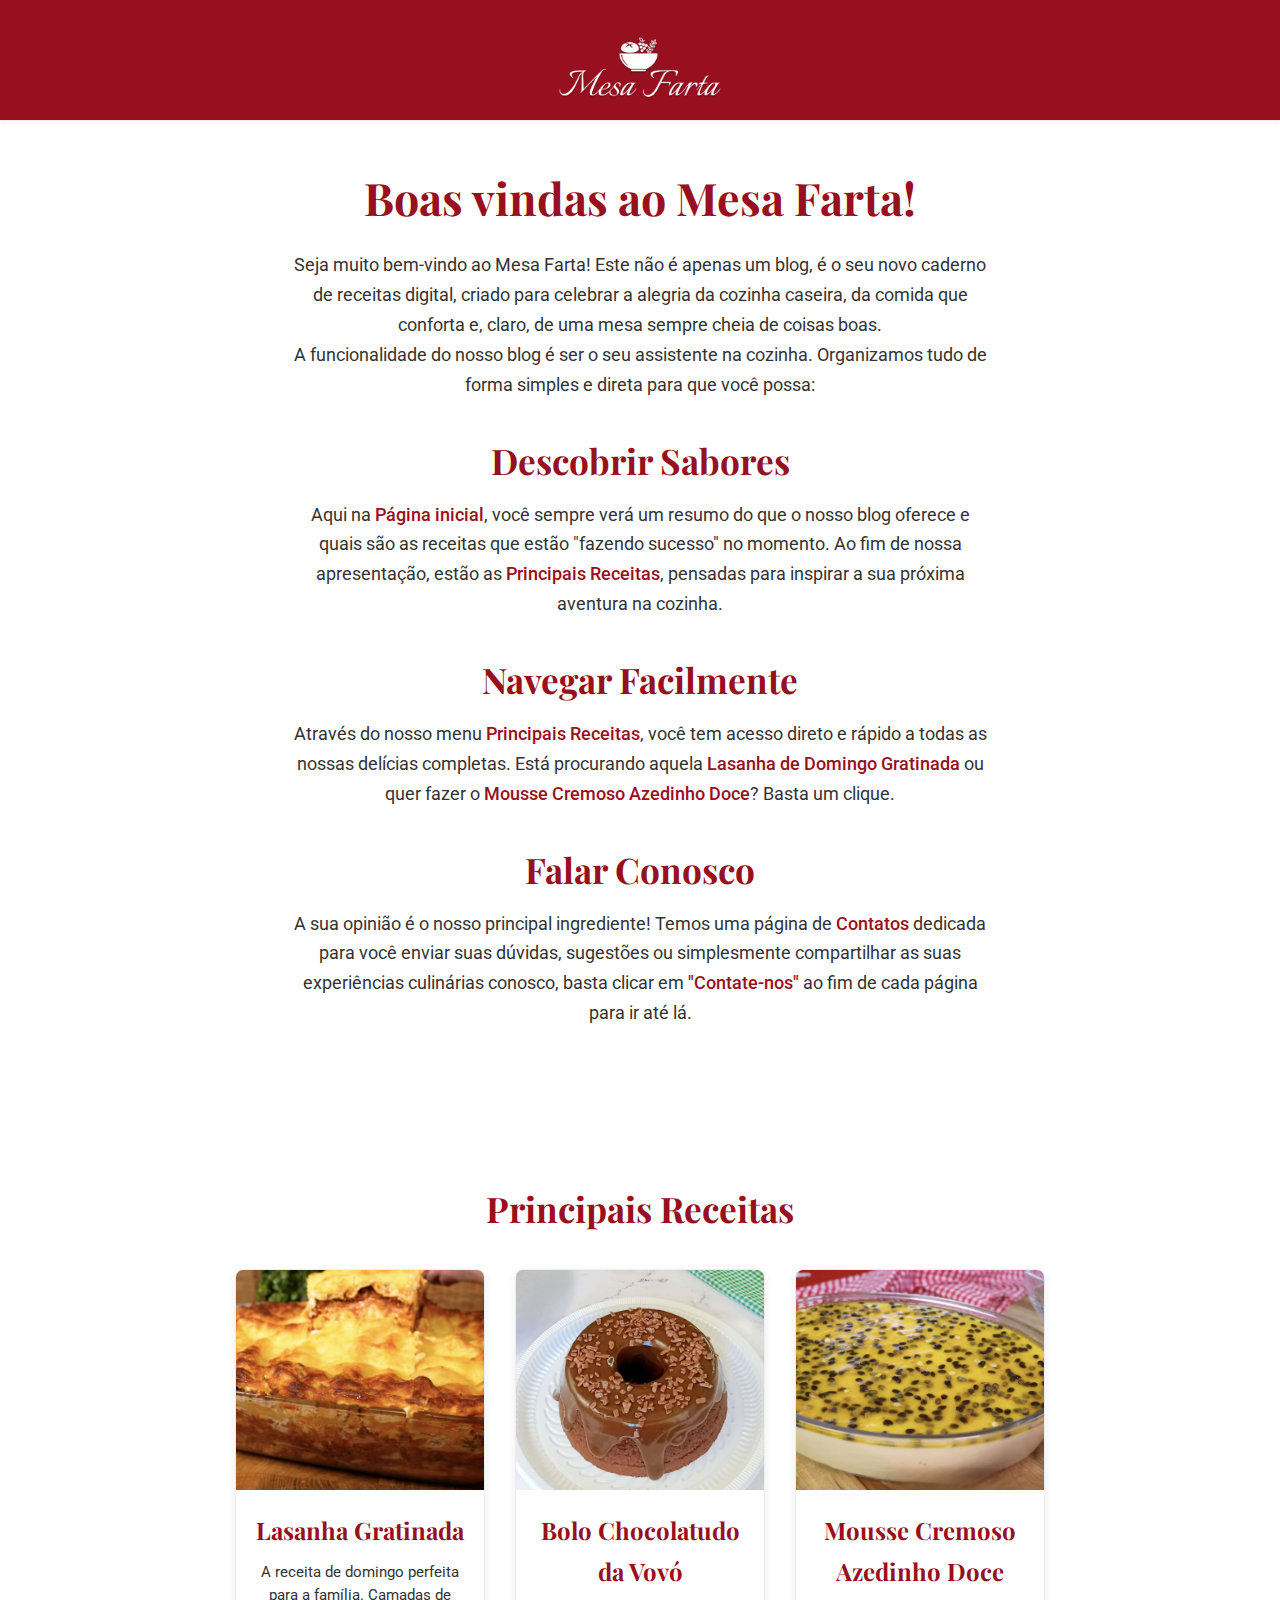
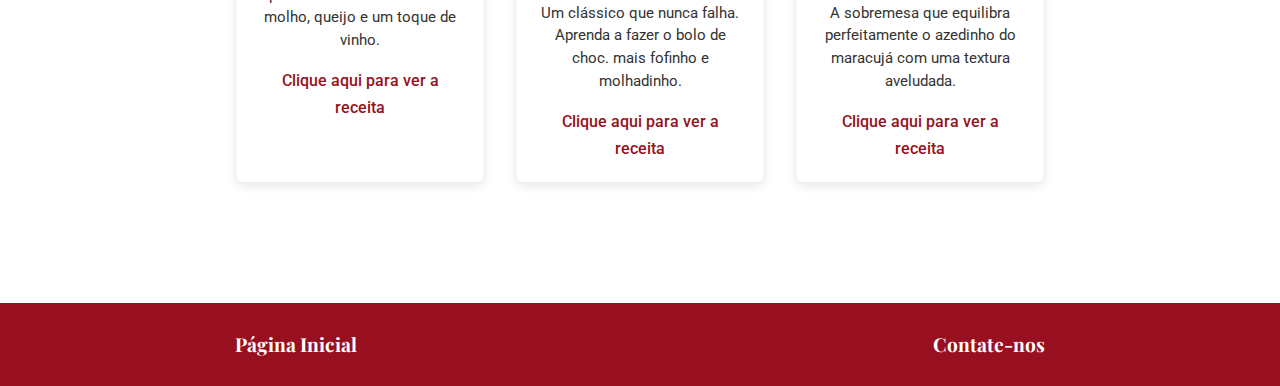
<file: index.html>
<!DOCTYPE html>
<html lang="pt-br">
<head>
    <meta charset="UTF-8">
    <meta name="viewport" content="width=device-width, initial-scale=1.0">
    <title>Mesa Farta - Bem-vindo</title>
    
    <link rel="preconnect" href="https://fonts.googleapis.com">
    <link rel="preconnect" href="https://fonts.gstatic.com" crossorigin>
    <link href="https://fonts.googleapis.com/css2?family=Playfair+Display:wght@700&family=Roboto:wght@400;500&display=swap" rel="stylesheet">
    
    <link rel="stylesheet" href="style.css"> 
</head>
<body class="pagina-home">

    <div id="header-placeholder"></div>

    <main>
        <div class="container">
            
            <section class="intro-bem-vindo">
                <h2>Boas vindas ao Mesa Farta!</h2>
                
                <p>Seja muito bem-vindo ao Mesa Farta! Este não é apenas um blog, é o seu novo caderno de receitas digital, criado para celebrar a alegria da cozinha caseira, da comida que conforta e, claro, de uma mesa sempre cheia de coisas boas.</p>
                
                <p>A funcionalidade do nosso blog é ser o seu assistente na cozinha. Organizamos tudo de forma simples e direta para que você possa:</p>
            </section>
        
            <section class="intro-topico">
                <h3>Descobrir Sabores</h3>
                <p>Aqui na <strong>Página inicial</strong>, você sempre verá um resumo do que o nosso blog oferece e quais são as receitas que estão "fazendo sucesso" no momento. Ao fim de nossa apresentação, estão as <strong>Principais Receitas</strong>, pensadas para inspirar a sua próxima aventura na cozinha.</p>
            </section>
        
            <section class="intro-topico">
                <h3>Navegar Facilmente</h3>
                <p>Através do nosso menu <strong>Principais Receitas</strong>, você tem acesso direto e rápido a todas as nossas delícias completas. Está procurando aquela <strong>Lasanha de Domingo Gratinada</strong> ou quer fazer o <strong>Mousse Cremoso Azedinho Doce</strong>? Basta um clique.</p>
            </section>
        
            <section class="intro-topico">
                <h3>Falar Conosco</h3>
                <p>A sua opinião é o nosso principal ingrediente! Temos uma página de <strong>Contatos</strong> dedicada para você enviar suas dúvidas, sugestões ou simplesmente compartilhar as suas experiências culinárias conosco, basta clicar em <strong>"Contate-nos"</strong> ao fim de cada página para ir até lá.</p>
            </section>

        </div>
        
        <section class="principais-receitas">
            <div class="container">
                <h3>Principais Receitas</h3>
                
                <div class="recipe-grid">
                    
                    <a href="receita-lasanha.html" class="recipe-card">
                        <div class="card-image">
                            <img src="img/lasanha.png" alt="Lasanha Gratinada">
                        </div>
                        <div class="card-content">
                            <h4>Lasanha Gratinada</h4>
                            <p>A receita de domingo perfeita para a família. Camadas de molho, queijo e um toque de vinho.</p>
                            <span class="card-link-text">Clique aqui para ver a receita</span>
                        </div>
                    </a>

                    <a href="receita-bolo.html" class="recipe-card">
                        <div class="card-image">
                            <img src="img/bolo.png" alt="Bolo Chocolatudo">
                        </div>
                        <div class="card-content">
                            <h4>Bolo Chocolatudo da Vovó</h4>
                            <p>Um clássico que nunca falha. Aprenda a fazer o bolo de choc. mais fofinho e molhadinho.</p>
                            <span class="card-link-text">Clique aqui para ver a receita</span>
                        </div>
                    </a>

                    <a href="receita-mousse.html" class="recipe-card">
                        <div class="card-image">
                            <img src="img/mousse.png" alt="Mousse Cremoso">
                        </div>
                        <div class="card-content">
                            <h4>Mousse Cremoso Azedinho Doce</h4>
                            <p>A sobremesa que equilibra perfeitamente o azedinho do maracujá com uma textura aveludada.</p>
                            <span class="card-link-text">Clique aqui para ver a receita</span>
                        </div>
                    </a>
                    
                </div>
            </div>
        </section>
    </main>

    <div id="footer-placeholder"></div>

    <script src="script.js"></script>
</body>
</html>
</file>
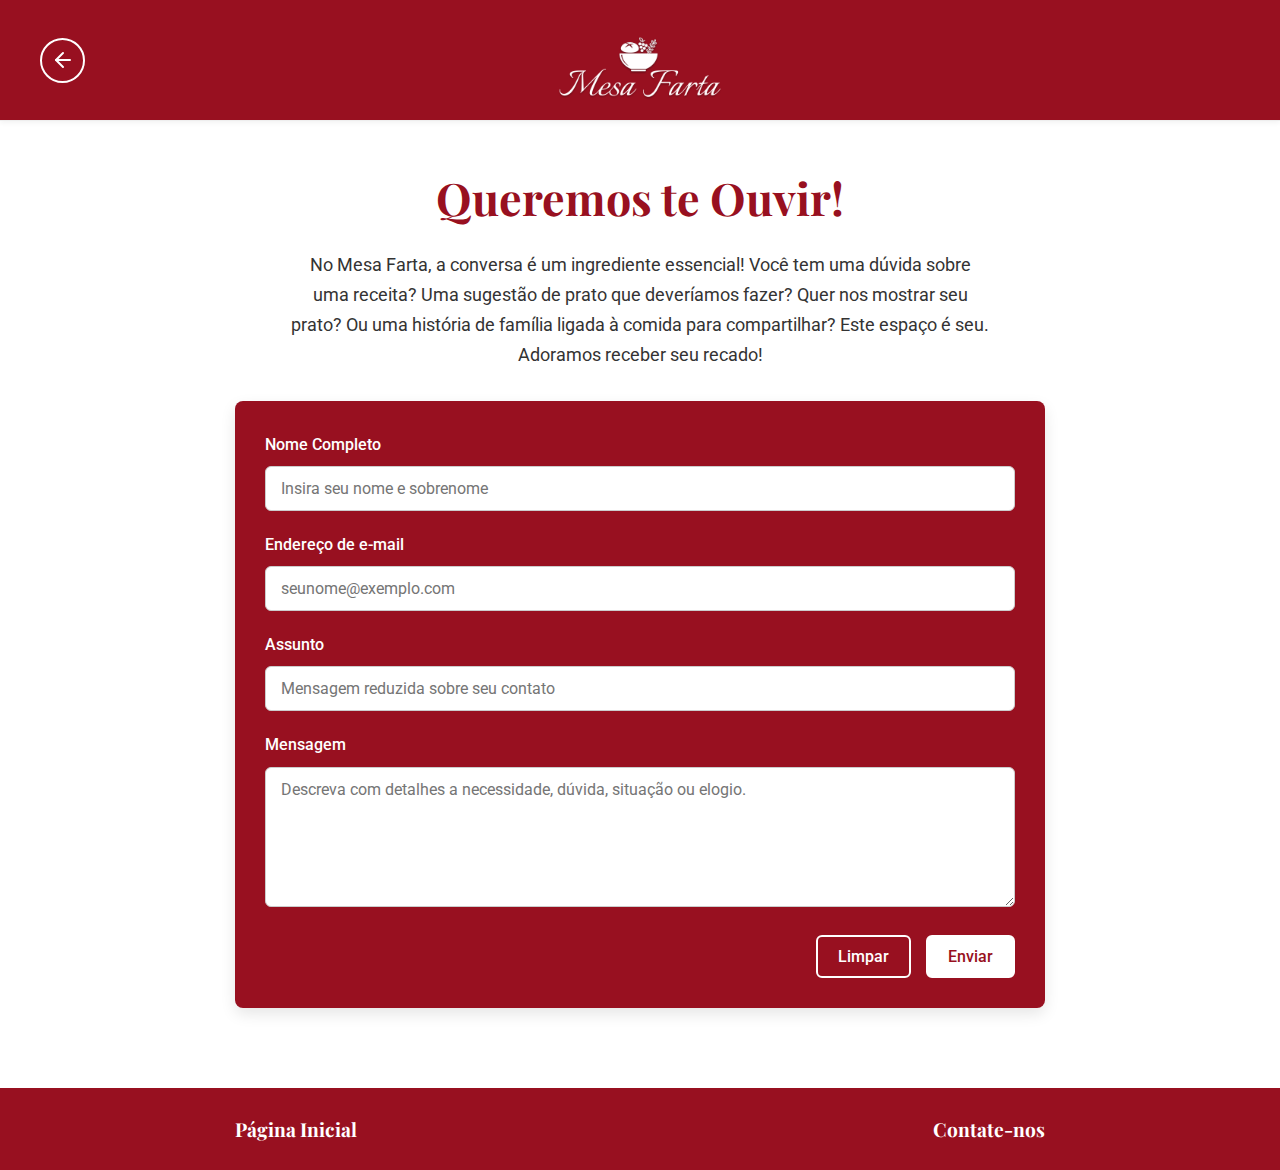
<file: contato.html>
<!DOCTYPE html>
<html lang="pt-br">
<head>
    <meta charset="UTF-8">
    <meta name="viewport" content="width=device-width, initial-scale-1.0">
    <title>Mesa Farta - Contato</title>
    
    <link rel="preconnect" href="https://fonts.googleapis.com">
    <link rel="preconnect" href="https://fonts.gstatic.com" crossorigin>
    <link href="https://fonts.googleapis.com/css2?family=Playfair+Display:wght@700&family=Roboto:wght@400;500&display=swap" rel="stylesheet">
    
    <link rel="stylesheet" href="style.css"> 
    <link rel="shortcut icon" href="/img/favicon.ico">
    
</head>
<body>

    <div id="header-placeholder"></div>

    <main>
        <div class="container">
            
            <div id="form-wrapper">
                <section class="contato-intro">
                    <h2>Queremos te Ouvir!</h2>
                    <p>No Mesa Farta, a conversa é um ingrediente essencial! Você tem uma dúvida sobre uma receita? Uma sugestão de prato que deveríamos fazer? Quer nos mostrar seu prato? Ou uma história de família ligada à comida para compartilhar? Este espaço é seu. Adoramos receber seu recado!</p>
                </section>

                <section class="form-container">
                    
                    <form action="#" method="post" id="contact-form">
                        
                        <div class="form-group">
                            <label for="nome">Nome Completo</label>
                            <input type="text" id="nome" name="nome" placeholder="Insira seu nome e sobrenome" required>
                        </div>

                        <div class="form-group">
                            <label for="email">Endereço de e-mail</label>
                            <input type="email" id="email" name="email" placeholder="seunome@exemplo.com" required>
                        </div>

                        <div class="form-group">
                            <label for="assunto">Assunto</label>
                            <input type="text" id="assunto" name="assunto" placeholder="Mensagem reduzida sobre seu contato">
                        </div>

                        <div class="form-group">
                            <label for="mensagem">Mensagem</label>
                            <textarea id="mensagem" name="mensagem" rows="6" placeholder="Descreva com detalhes a necessidade, dúvida, situação ou elogio." required></textarea>
                        </div>

                        <div class="form-buttons">
                            <button type="reset" class="btn btn-limpar">Limpar</button>
                            <button type="submit" class="btn btn-enviar">Enviar</button>
                        </div>
                    </form>
                </section>
            </div> <section class="contato-obrigado" id="obrigado-mensagem">
                <h3>Obrigado pelo seu Contato!</h3>
                <p>Em nosso blog, cada recado é lido com o mesmo <a href="#">carinho</a> que preparamos nossas receitas! Lemos todas as <a href="#">mensagens</a> e faremos o possível para responder o mais breve que der. Enquanto isso, sinta-se em casa e volte para a página inicial para conferir nossas outras <a href="#">delícias</a> do momento.</p>
                <p>A mesa está sempre posta e farta!</p>
            </section>

        </div> </main>

    <div id="footer-placeholder"></div>

    <script src="script.js"></script>
</body>
</html>
</file>
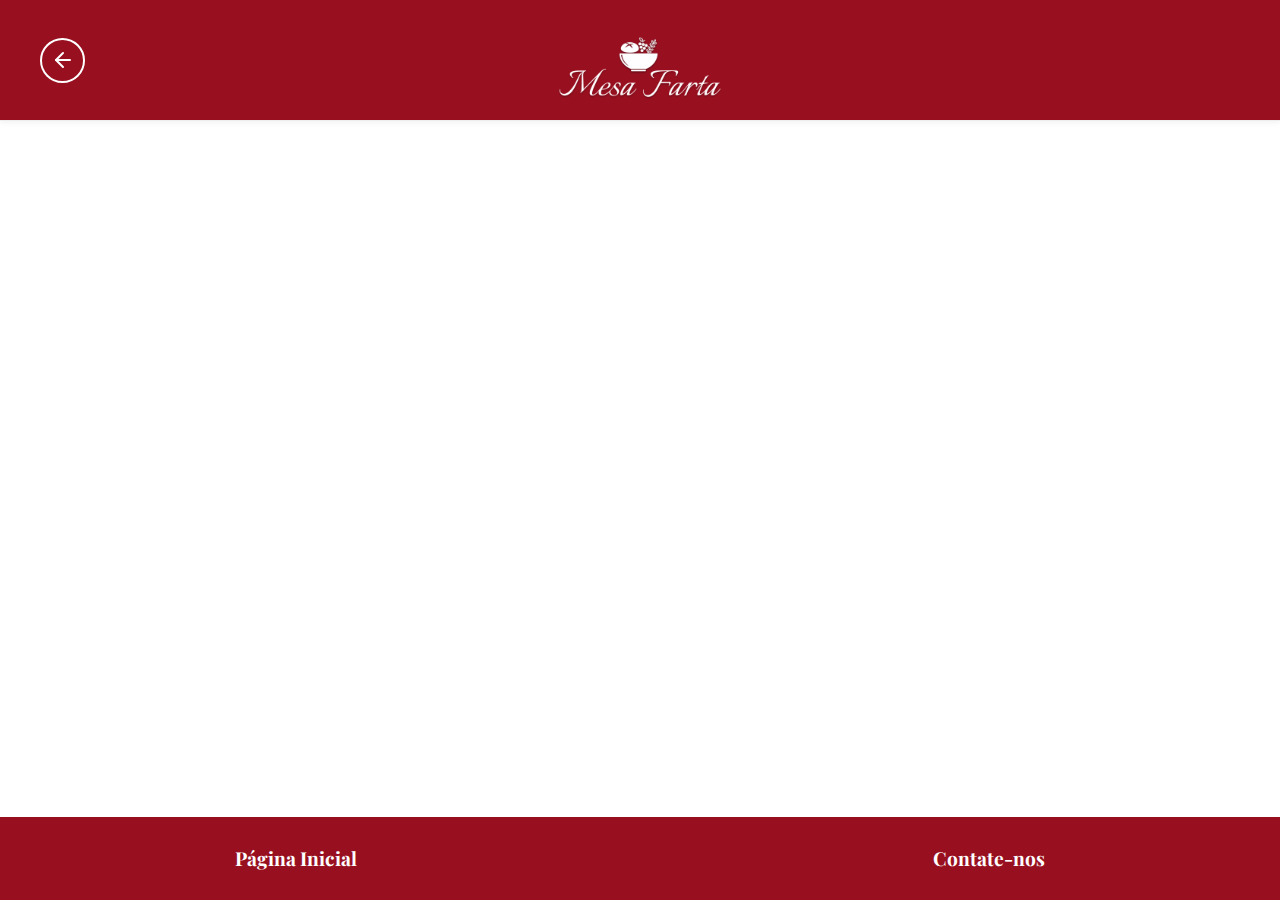
<file: obrigada-contato.html>
<!DOCTYPE html>
<html lang="pt-br">
<head>
    <meta charset="UTF-8">
    <meta name="viewport" content="width=device-width, initial-scale=1.0">
    <title>Mesa Farta - Obrigado!</title>
    
    <link rel="preconnect" href="https://fonts.googleapis.com">
    <link rel="preconnect" href="https://fonts.gstatic.com" crossorigin>
    <link href="https://fonts.googleapis.com/css2?family=Playfair+Display:wght@700&family=Roboto:wght@400;500&display=swap" rel="stylesheet">
    
    <link rel="stylesheet" href="style.css"> 
    <link rel="shortcut icon" href="/img/favicon.ico">
    
</head>
<body>

    <div id="header-placeholder"></div>

    <main>
        <div class="container">
            
            <section class="contato-obrigado">
                <h3>Obrigado pelo seu Contato!</h3>
                <p>Recebemos sua mensagem! Em nosso blog, cada recado é lido com o mesmo carinho que preparamos nossas receitas! Faremos o possível para responder o mais breve que der.</p>
                <p>Enquanto isso, sinta-se em casa e clique <a href="/">aqui</a> para voltar à página inicial e conferir nossas outras delícias.</p>
                <p>A mesa está sempre posta, {te farta!}</p>
            </section>

        </div>
    </main>

    <div id="footer-placeholder"></div>

    <script src="script.js"></script>
</body>
</html>
</file>
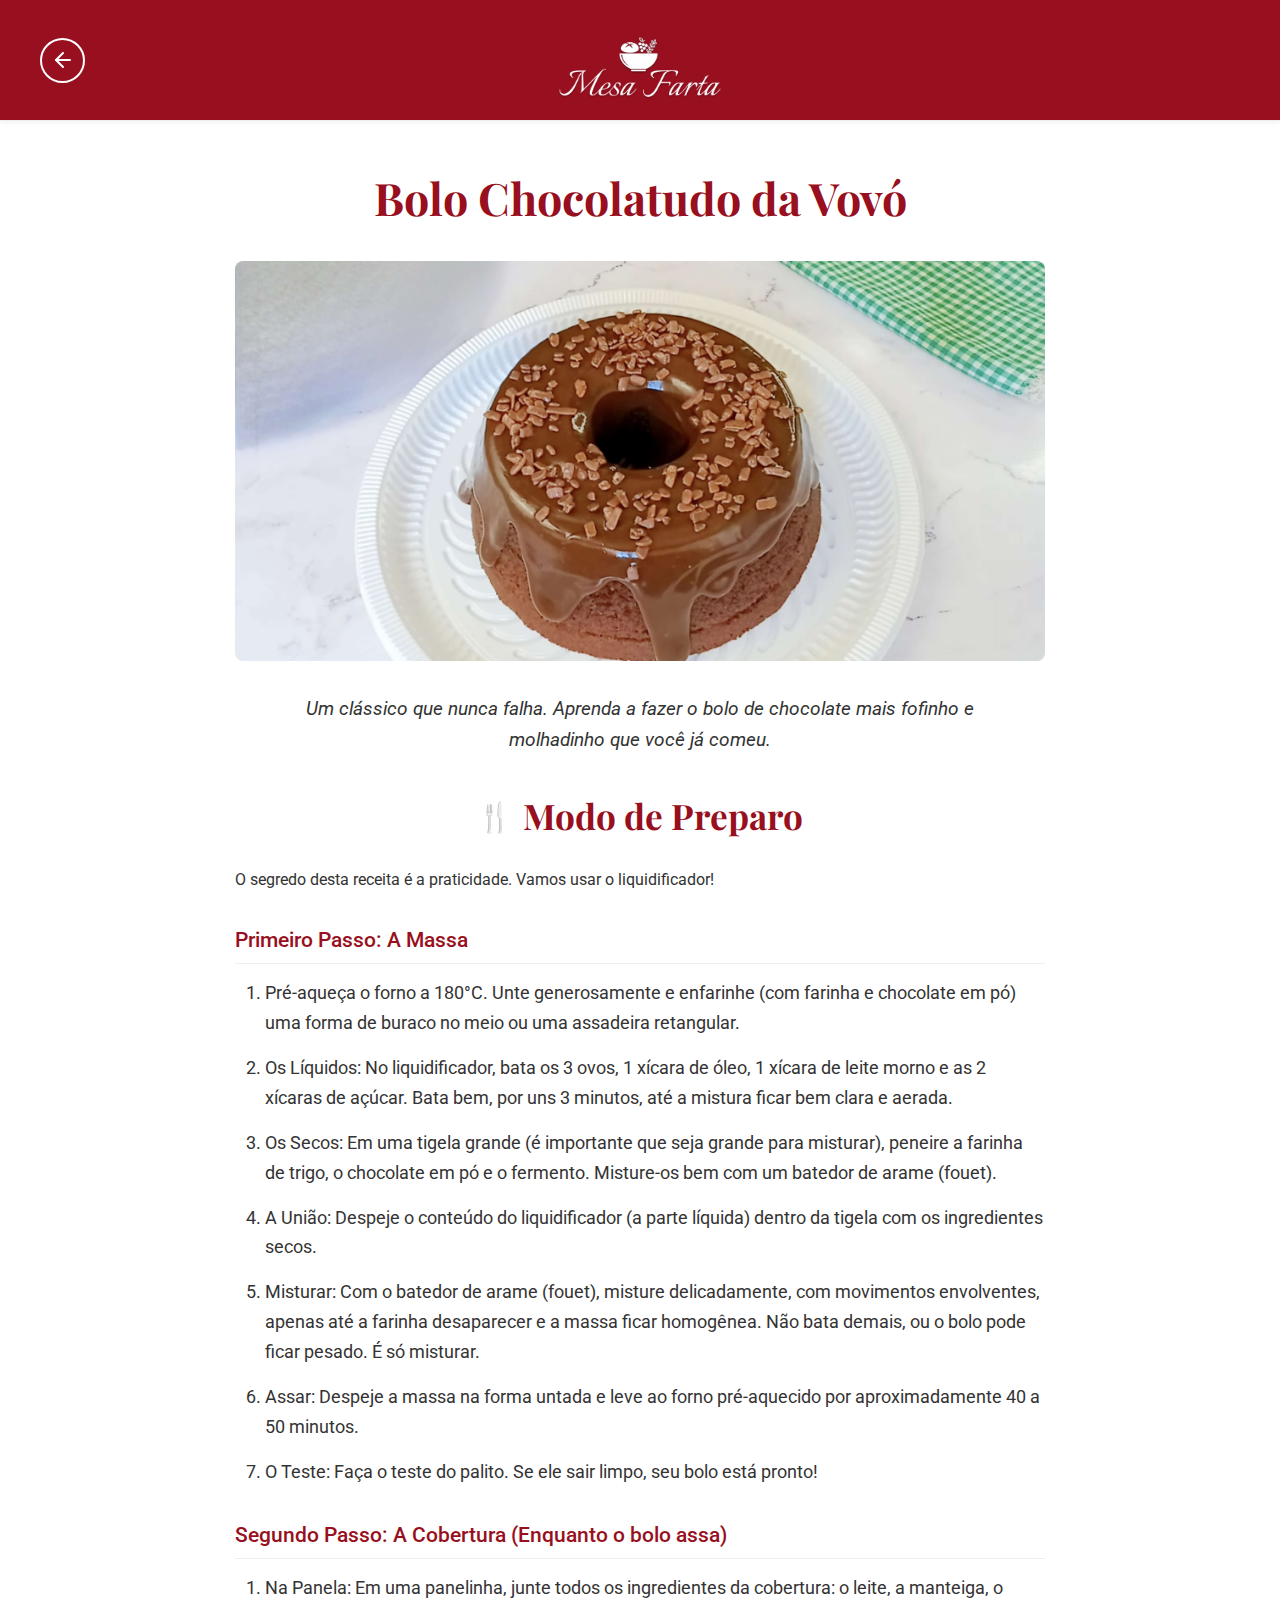
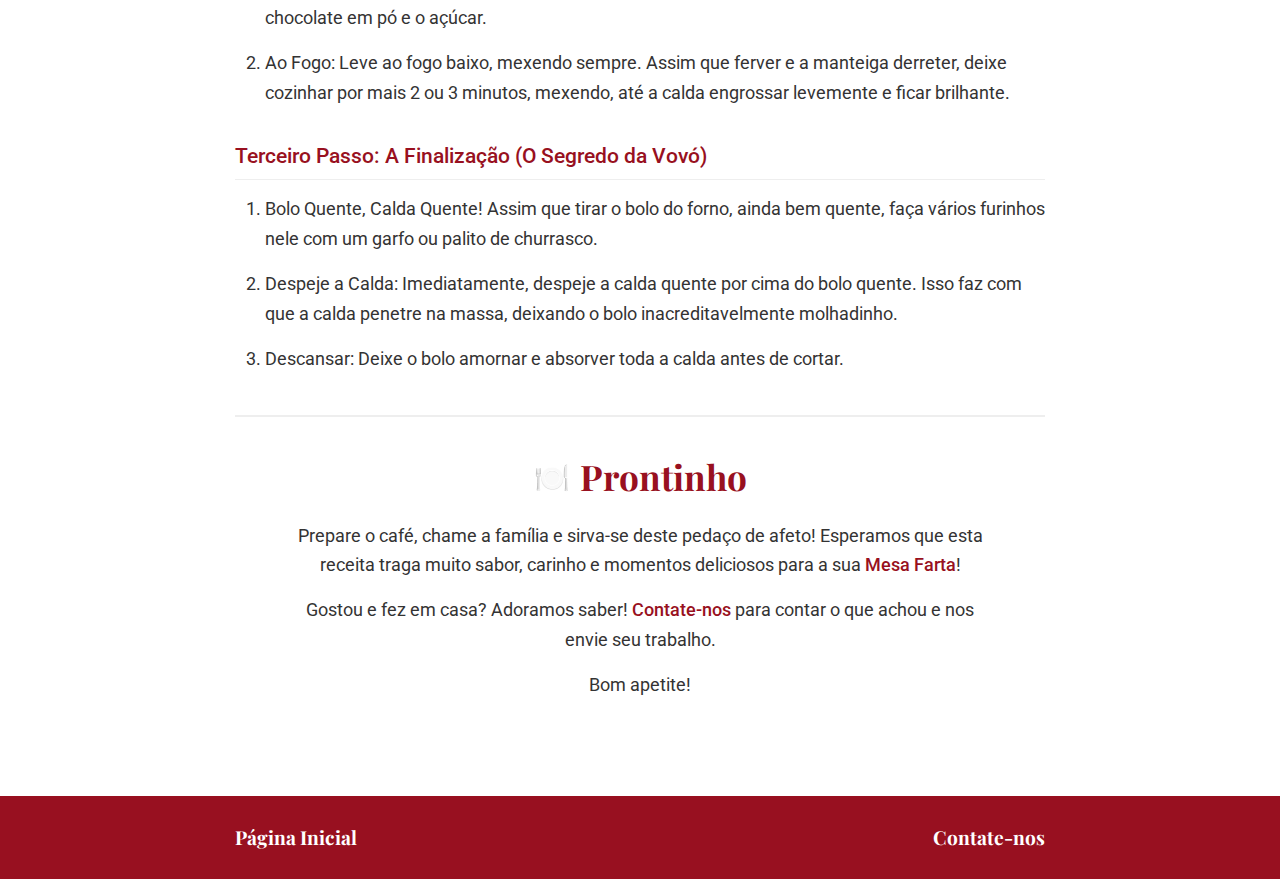
<file: receita-bolo.html>
<!DOCTYPE html>
<html lang="pt-br">
<head>
    <meta charset="UTF-8">
    <meta name="viewport" content="width=device-width, initial-scale=1.0">
    <title>Mesa Farta - Bolo Chocolatudo da Vovó</title>
    
    <link rel="preconnect" href="https://fonts.googleapis.com">
    <link rel="preconnect" href="https://fonts.gstatic.com" crossorigin>
    <link href="https://fonts.googleapis.com/css2?family=Playfair+Display:wght@700&family=Roboto:wght@400;500&display=swap" rel="stylesheet">
    
    <link rel="stylesheet" href="style.css"> 
    <link rel="shortcut icon" href="/img/favicon.ico">
    
</head>
<body>

    <div id="header-placeholder"></div>

    <main>
        <div class="container recipe-page">
            
            <section class="recipe-header">
                <h1>Bolo Chocolatudo da Vovó</h1>
                
                <img src="img/bolo.png" alt="Bolo Chocolatudo da Vovó" class="recipe-image-main">
                
                <p class="recipe-description">Um clássico que nunca falha. Aprenda a fazer o bolo de chocolate mais fofinho e molhadinho que você já comeu.</p>
            </section>

            <section class="recipe-content">
                
                <h2 class="recipe-title-icon">Modo de Preparo</h2>
                <p>O segredo desta receita é a praticidade. Vamos usar o liquidificador!</p>

                <h3>Primeiro Passo: A Massa</h3>
                <ol>
                    <li>Pré-aqueça o forno a 180°C. Unte generosamente e enfarinhe (com farinha e chocolate em pó) uma forma de buraco no meio ou uma assadeira retangular.</li>
                    <li>Os Líquidos: No liquidificador, bata os 3 ovos, 1 xícara de óleo, 1 xícara de leite morno e as 2 xícaras de açúcar. Bata bem, por uns 3 minutos, até a mistura ficar bem clara e aerada.</li>
                    <li>Os Secos: Em uma tigela grande (é importante que seja grande para misturar), peneire a farinha de trigo, o chocolate em pó e o fermento. Misture-os bem com um batedor de arame (fouet).</li>
                    <li>A União: Despeje o conteúdo do liquidificador (a parte líquida) dentro da tigela com os ingredientes secos.</li>
                    <li>Misturar: Com o batedor de arame (fouet), misture delicadamente, com movimentos envolventes, apenas até a farinha desaparecer e a massa ficar homogênea. Não bata demais, ou o bolo pode ficar pesado. É só misturar.</li>
                    <li>Assar: Despeje a massa na forma untada e leve ao forno pré-aquecido por aproximadamente 40 a 50 minutos.</li>
                    <li>O Teste: Faça o teste do palito. Se ele sair limpo, seu bolo está pronto!</li>
                </ol>

                <h3>Segundo Passo: A Cobertura (Enquanto o bolo assa)</h3>
                <ol>
                    <li>Na Panela: Em uma panelinha, junte todos os ingredientes da cobertura: o leite, a manteiga, o chocolate em pó e o açúcar.</li>
                    <li>Ao Fogo: Leve ao fogo baixo, mexendo sempre. Assim que ferver e a manteiga derreter, deixe cozinhar por mais 2 ou 3 minutos, mexendo, até a calda engrossar levemente e ficar brilhante.</li>
                </ol>

                <h3>Terceiro Passo: A Finalização (O Segredo da Vovó)</h3>
                <ol>
                    <li>Bolo Quente, Calda Quente! Assim que tirar o bolo do forno, ainda bem quente, faça vários furinhos nele com um garfo ou palito de churrasco.</li>
                    <li>Despeje a Calda: Imediatamente, despeje a calda quente por cima do bolo quente. Isso faz com que a calda penetre na massa, deixando o bolo inacreditavelmente molhadinho.</li>
                    <li>Descansar: Deixe o bolo amornar e absorver toda a calda antes de cortar.</li>
                </ol>
            </section>

            <section class="recipe-final">
                <h3 class="final-title">Prontinho</h3>
                <p>Prepare o café, chame a família e sirva-se deste pedaço de afeto! Esperamos que esta receita traga muito sabor, carinho e momentos deliciosos para a sua <a href="/">Mesa Farta</a>!</p>
                <p>Gostou e fez em casa? Adoramos saber! <a href="contato.html">Contate-nos</a> para contar o que achou e nos envie seu trabalho.</p>
                <p>Bom apetite!</p>
            </section>

        </div> </main>

    <div id="footer-placeholder"></div>

    <script src="script.js"></script>
</body>
</html>
</file>
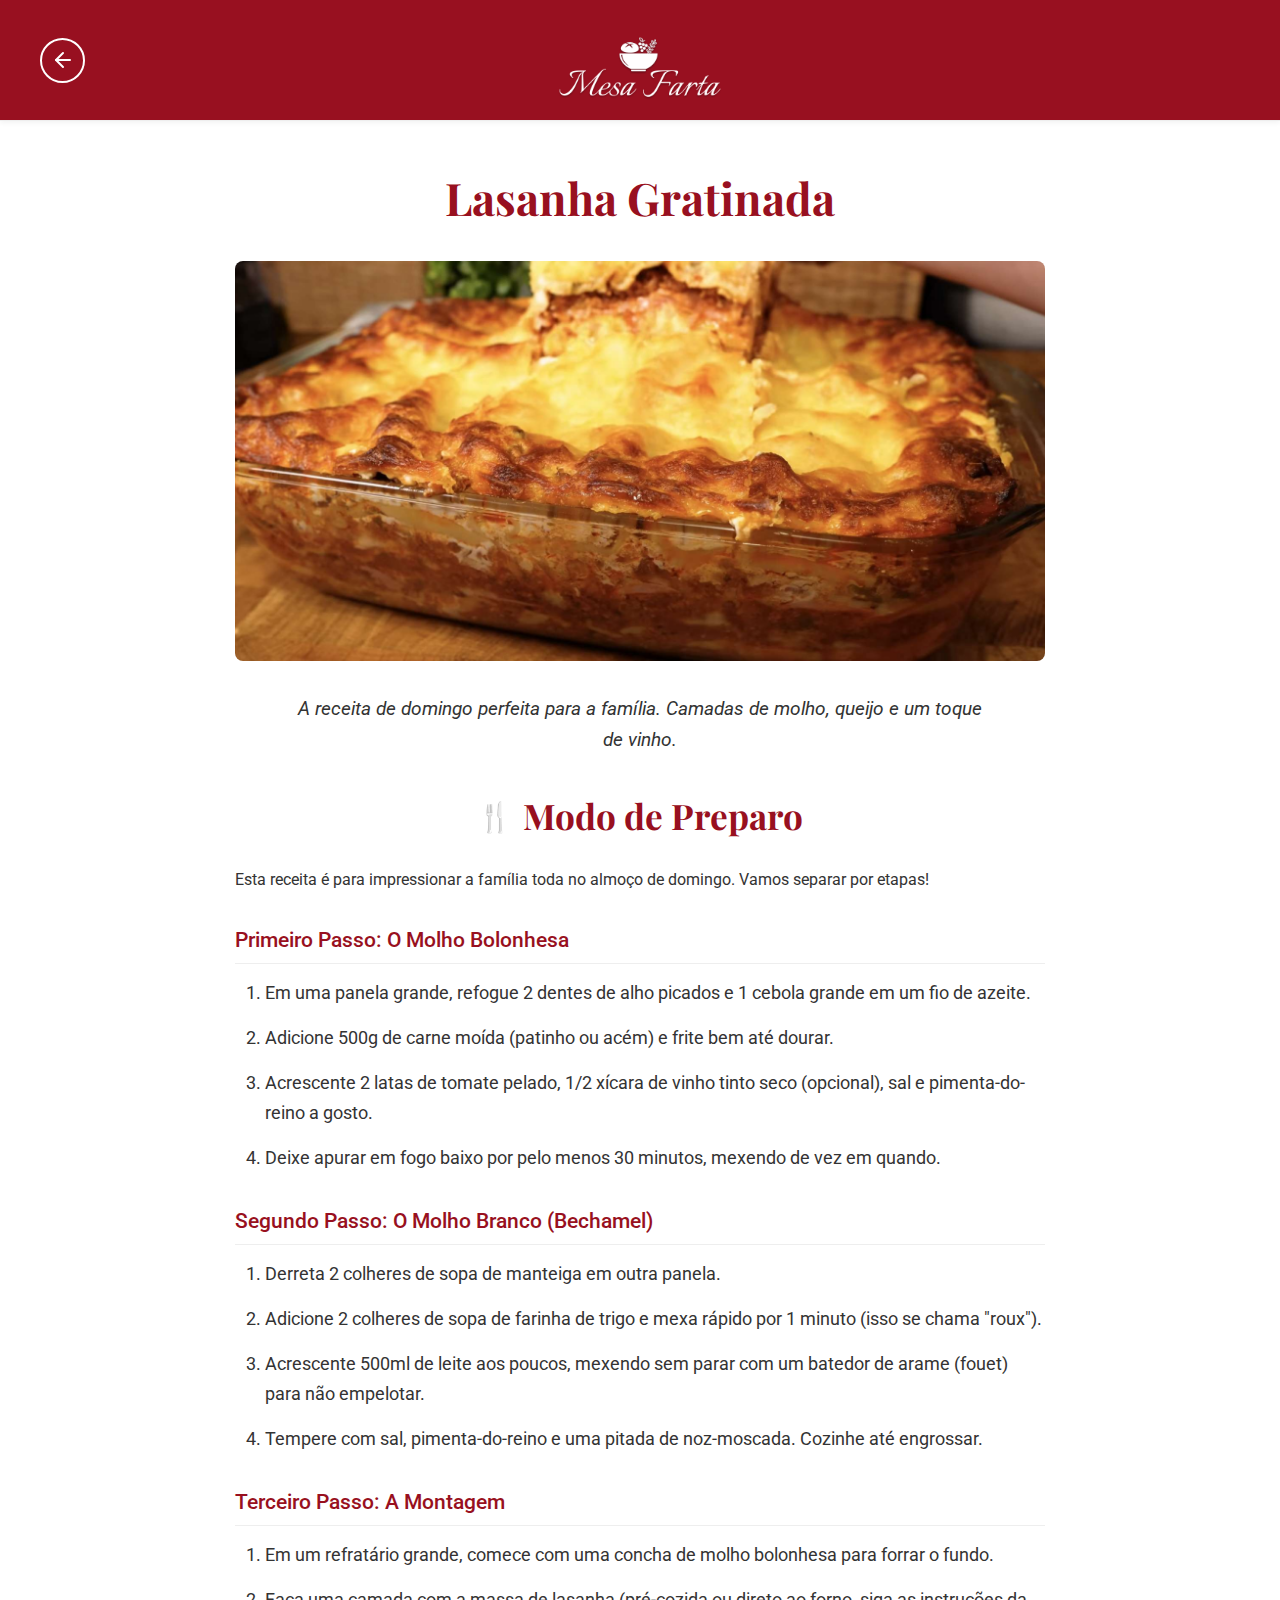
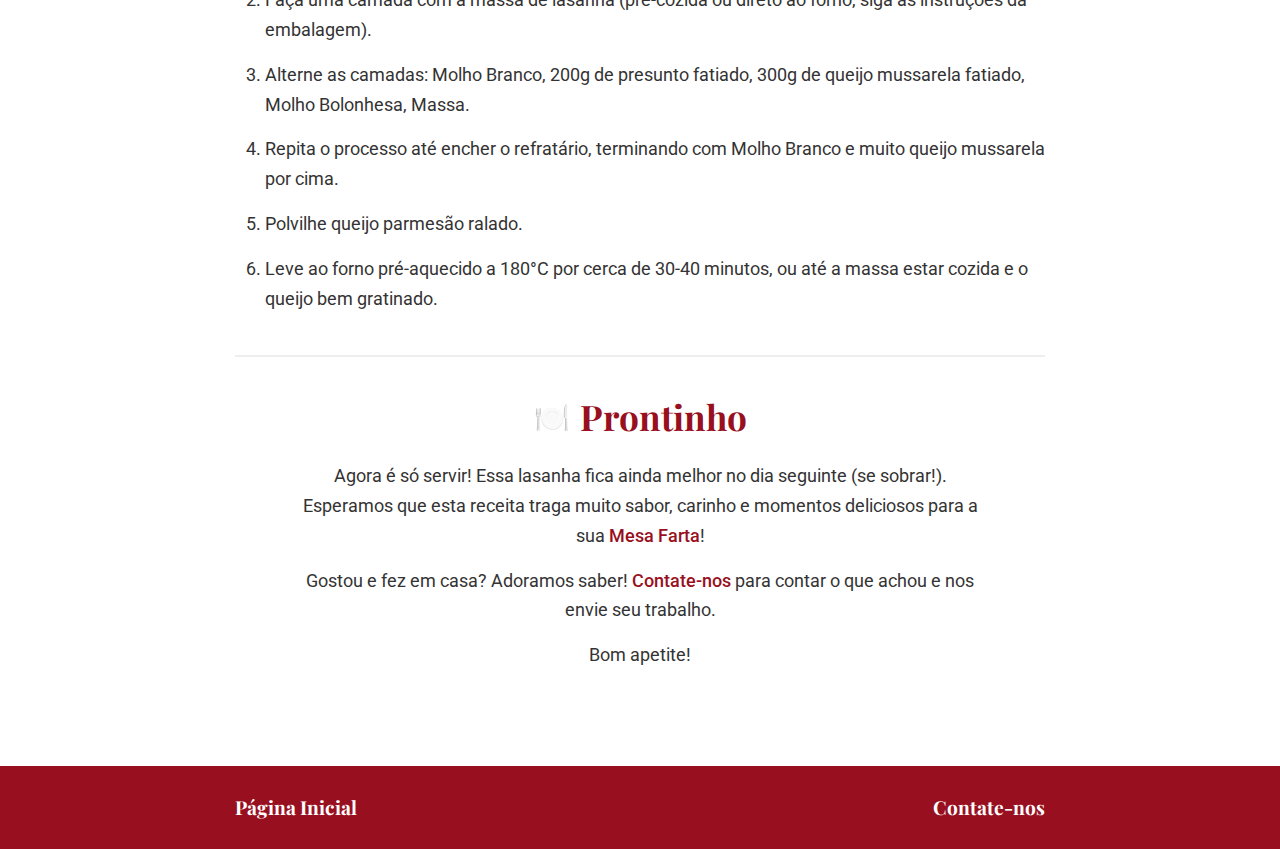
<file: receita-lasanha.html>
<!DOCTYPE html>
<html lang="pt-br">
<head>
    <meta charset="UTF-8">
    <meta name="viewport" content="width=device-width, initial-scale=1.0">
    <title>Mesa Farta - Lasanha Gratinada</title>
    
    <link rel="preconnect" href="https://fonts.googleapis.com">
    <link rel="preconnect" href="https://fonts.gstatic.com" crossorigin>
    <link href="https://fonts.googleapis.com/css2?family=Playfair+Display:wght@700&family=Roboto:wght@400;500&display=swap" rel="stylesheet">
    
    <link rel="stylesheet" href="style.css"> 
    <link rel="shortcut icon" href="/img/favicon.ico">
    
</head>
<body>

    <div id="header-placeholder"></div>

    <main>
        <div class="container recipe-page">
            
            <section class="recipe-header">
                <h1>Lasanha Gratinada</h1>
                
                <img src="img/lasanha.png" alt="Lasanha Gratinada" class="recipe-image-main">
                
                <p class="recipe-description">A receita de domingo perfeita para a família. Camadas de molho, queijo e um toque de vinho.</p>
            </section>

            <section class="recipe-content">
                
                <h2 class="recipe-title-icon">Modo de Preparo</h2>
                <p>Esta receita é para impressionar a família toda no almoço de domingo. Vamos separar por etapas!</p>

                <h3>Primeiro Passo: O Molho Bolonhesa</h3>
                <ol>
                    <li>Em uma panela grande, refogue 2 dentes de alho picados e 1 cebola grande em um fio de azeite.</li>
                    <li>Adicione 500g de carne moída (patinho ou acém) e frite bem até dourar.</li>
                    <li>Acrescente 2 latas de tomate pelado, 1/2 xícara de vinho tinto seco (opcional), sal e pimenta-do-reino a gosto.</li>
                    <li>Deixe apurar em fogo baixo por pelo menos 30 minutos, mexendo de vez em quando.</li>
                </ol>

                <h3>Segundo Passo: O Molho Branco (Bechamel)</h3>
                <ol>
                    <li>Derreta 2 colheres de sopa de manteiga em outra panela.</li>
                    <li>Adicione 2 colheres de sopa de farinha de trigo e mexa rápido por 1 minuto (isso se chama "roux").</li>
                    <li>Acrescente 500ml de leite aos poucos, mexendo sem parar com um batedor de arame (fouet) para não empelotar.</li>
                    <li>Tempere com sal, pimenta-do-reino e uma pitada de noz-moscada. Cozinhe até engrossar.</li>
                </ol>

                <h3>Terceiro Passo: A Montagem</h3>
                <ol>
                    <li>Em um refratário grande, comece com uma concha de molho bolonhesa para forrar o fundo.</li>
                    <li>Faça uma camada com a massa de lasanha (pré-cozida ou direto ao forno, siga as instruções da embalagem).</li>
                    <li>Alterne as camadas: Molho Branco, 200g de presunto fatiado, 300g de queijo mussarela fatiado, Molho Bolonhesa, Massa.</li>
                    <li>Repita o processo até encher o refratário, terminando com Molho Branco e muito queijo mussarela por cima.</li>
                    <li>Polvilhe queijo parmesão ralado.</li>
                    <li>Leve ao forno pré-aquecido a 180°C por cerca de 30-40 minutos, ou até a massa estar cozida e o queijo bem gratinado.</li>
                </ol>
            </section>

            <section class="recipe-final">
                <h3 class="final-title">Prontinho</h3>
                <p>Agora é só servir! Essa lasanha fica ainda melhor no dia seguinte (se sobrar!). Esperamos que esta receita traga muito sabor, carinho e momentos deliciosos para a sua <a href="/">Mesa Farta</a>!</p>
                <p>Gostou e fez em casa? Adoramos saber! <a href="contato.html">Contate-nos</a> para contar o que achou e nos envie seu trabalho.</p>
                <p>Bom apetite!</p>
            </section>

        </div> </main>

    <div id="footer-placeholder"></div>

    <script src="script.js"></script>
</body>
</html>
</file>
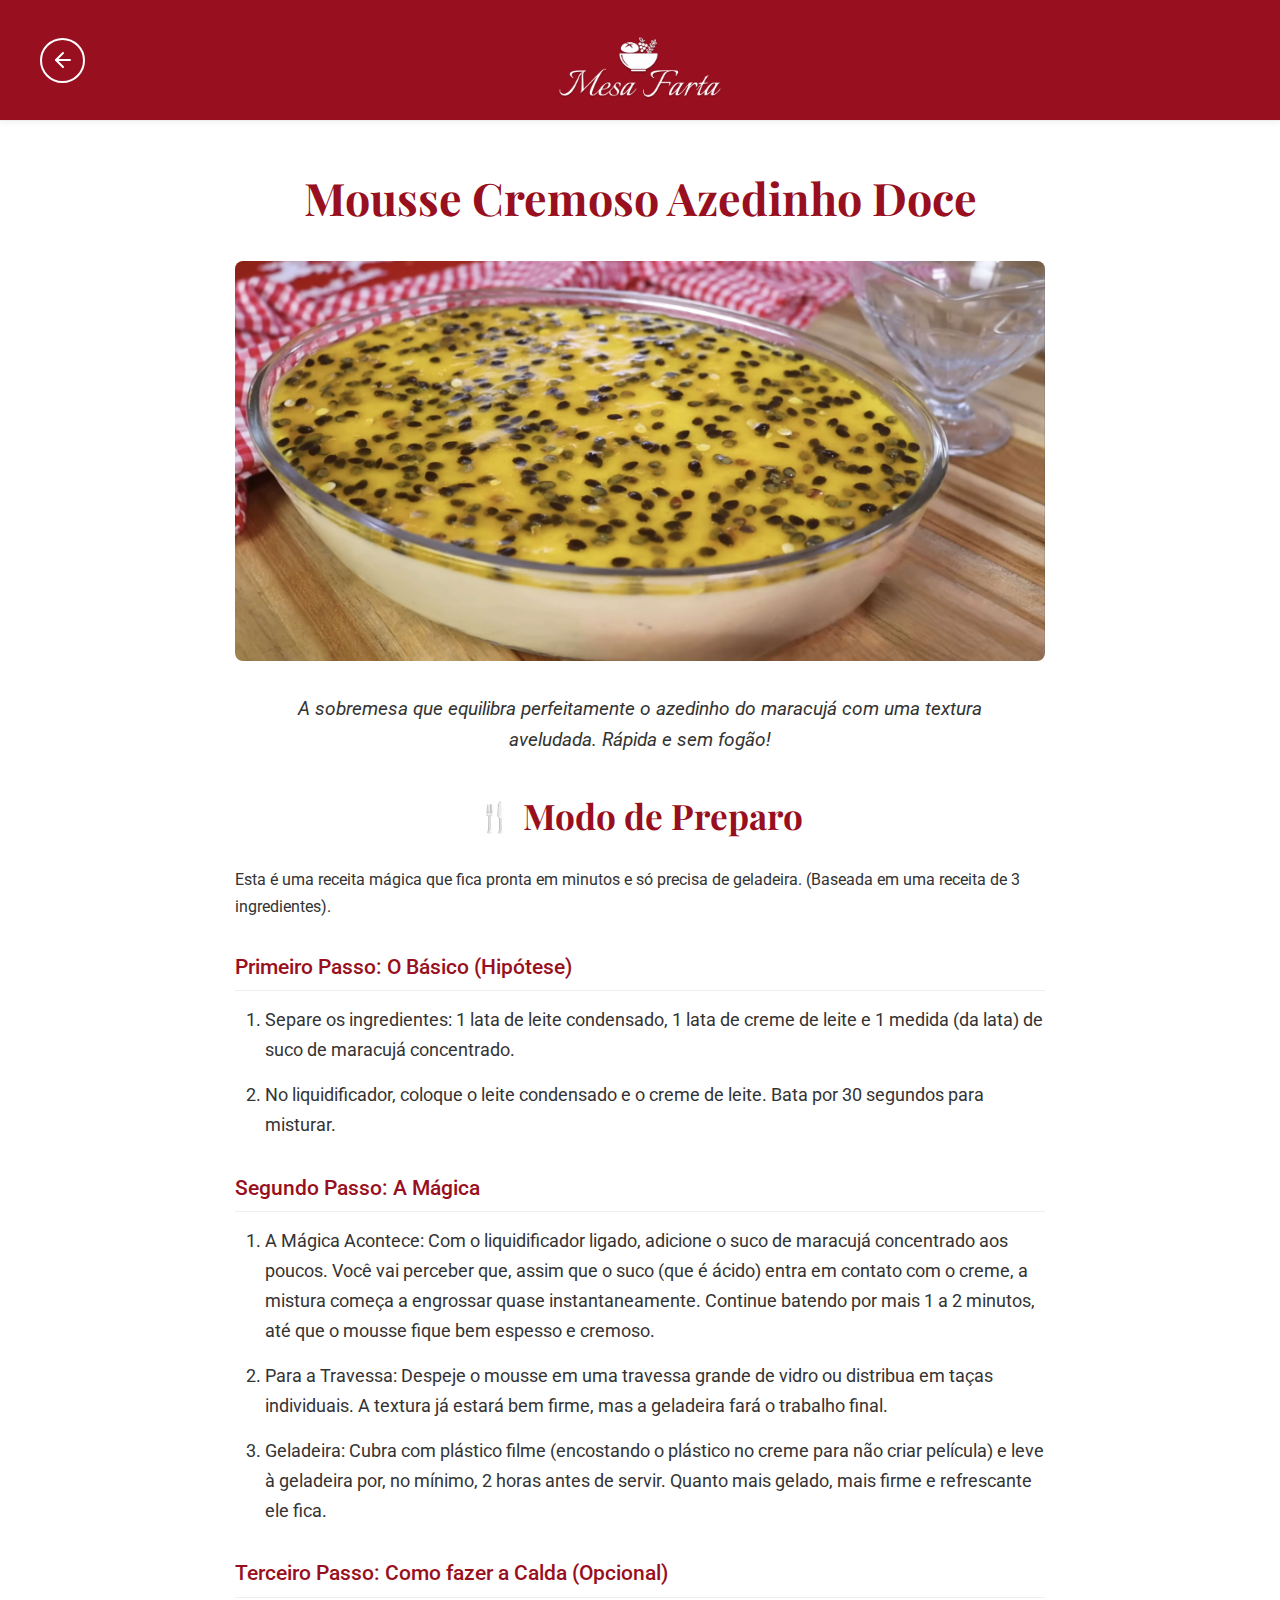
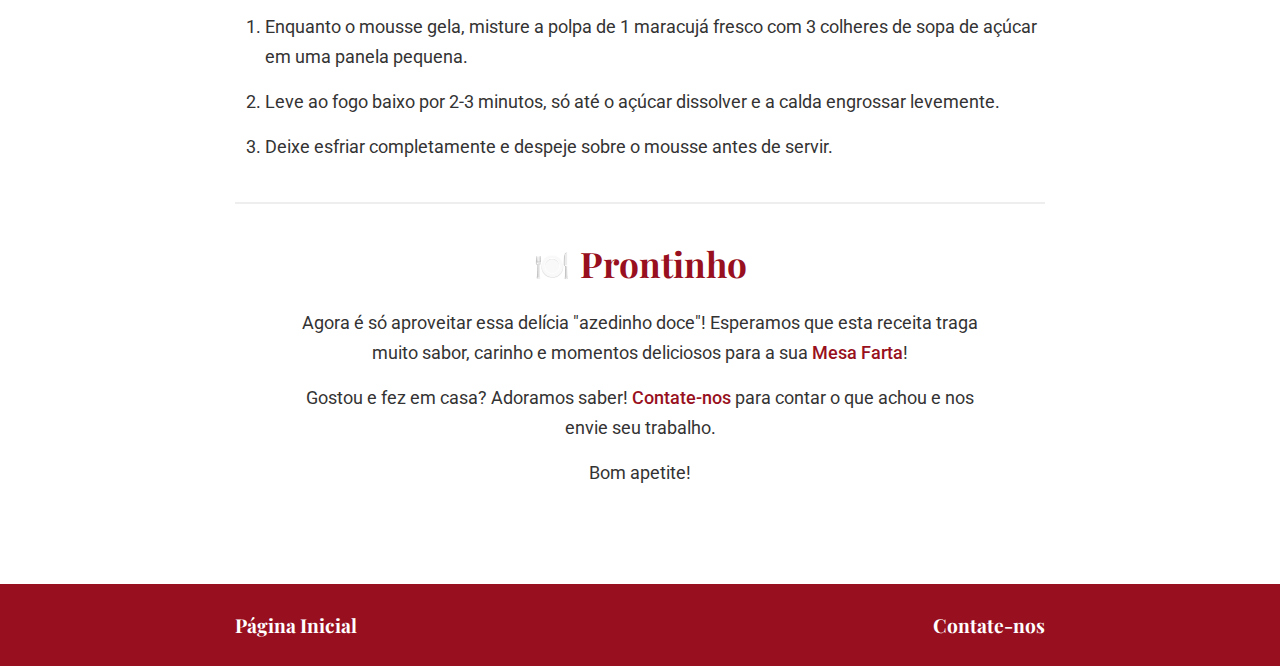
<file: receita-mousse.html>
<!DOCTYPE html>
<html lang="pt-br">
<head>
    <meta charset="UTF-8">
    <meta name="viewport" content="width=device-width, initial-scale=1.0">
    <title>Mesa Farta - Mousse Cremoso Azedinho Doce</title>
    
    <link rel="preconnect" href="https://fonts.googleapis.com">
    <link rel="preconnect" href="https://fonts.gstatic.com" crossorigin>
    <link href="https://fonts.googleapis.com/css2?family=Playfair+Display:wght@700&family=Roboto:wght@400;500&display=swap" rel="stylesheet">
    
    <link rel="stylesheet" href="style.css"> 
    <link rel="shortcut icon" href="/img/favicon.ico">
</head>
<body>

    <div id="header-placeholder"></div>

    <main>
        <div class="container recipe-page">
            
            <section class="recipe-header">
                <h1>Mousse Cremoso Azedinho Doce</h1>
                
                <img src="img/mousse.png" alt="Mousse Cremoso Azedinho Doce" class="recipe-image-main">
                
                <p class="recipe-description">A sobremesa que equilibra perfeitamente o azedinho do maracujá com uma textura aveludada. Rápida e sem fogão!</p>
            </section>

            <section class="recipe-content">
                
                <h2 class="recipe-title-icon">Modo de Preparo</h2>
                <p>Esta é uma receita mágica que fica pronta em minutos e só precisa de geladeira. (Baseada em uma receita de 3 ingredientes).</p>

                <h3>Primeiro Passo: O Básico (Hipótese)</h3>
                <ol>
                    <li>Separe os ingredientes: 1 lata de leite condensado, 1 lata de creme de leite e 1 medida (da lata) de suco de maracujá concentrado.</li>
                    <li>No liquidificador, coloque o leite condensado e o creme de leite. Bata por 30 segundos para misturar.</li>
                </ol>

                <h3>Segundo Passo: A Mágica</h3>
                <ol>
                    <li>A Mágica Acontece: Com o liquidificador ligado, adicione o suco de maracujá concentrado aos poucos. Você vai perceber que, assim que o suco (que é ácido) entra em contato com o creme, a mistura começa a engrossar quase instantaneamente. Continue batendo por mais 1 a 2 minutos, até que o mousse fique bem espesso e cremoso.</li>
                    <li>Para a Travessa: Despeje o mousse em uma travessa grande de vidro ou distribua em taças individuais. A textura já estará bem firme, mas a geladeira fará o trabalho final.</li>
                    <li>Geladeira: Cubra com plástico filme (encostando o plástico no creme para não criar película) e leve à geladeira por, no mínimo, 2 horas antes de servir. Quanto mais gelado, mais firme e refrescante ele fica.</li>
                </ol>

                <h3>Terceiro Passo: Como fazer a Calda (Opcional)</h3>
                <ol>
                    <li>Enquanto o mousse gela, misture a polpa de 1 maracujá fresco com 3 colheres de sopa de açúcar em uma panela pequena.</li>
                    <li>Leve ao fogo baixo por 2-3 minutos, só até o açúcar dissolver e a calda engrossar levemente.</li>
                    <li>Deixe esfriar completamente e despeje sobre o mousse antes de servir.</li>
                </ol>
            </section>

            <section class="recipe-final">
                <h3 class="final-title">Prontinho</h3>
                <p>Agora é só aproveitar essa delícia "azedinho doce"! Esperamos que esta receita traga muito sabor, carinho e momentos deliciosos para a sua <a href="/">Mesa Farta</a>!</p>
                <p>Gostou e fez em casa? Adoramos saber! <a href="contato.html">Contate-nos</a> para contar o que achou e nos envie seu trabalho.</p>
                <p>Bom apetite!</p>
            </section>

        </div> </main>

    <div id="footer-placeholder"></div>

    <script src="script.js"></script>
</body>
</html>
</file>
<file: style.css>
* {
    box-sizing: border-box;
    margin: 0;
    padding: 0;
}

:root {
   --cor-primaria: #981020;
   --cor-texto-principal: #333333;
   --cor-texto-claro: #ffffff;
   --cor-fundo: #ffffff;
   --cor-borda: #eeeeee;
   
   --fonte-titulos: 'Playfair Display', serif;
   --fonte-corpo: 'Roboto', sans-serif;
}

body {
    font-family: var(--fonte-corpo);
    line-height: 1.7;
    background-color: var(--cor-fundo);
    color: var(--cor-texto-principal);
    
    display: flex;
    flex-direction: column;
    min-height: 100vh;
    
    padding-top: 120px;
}

main {
    flex-grow: 1;
}

.site-header {
    display: grid;
    grid-template-columns: 1fr auto 1fr; 
    align-items: center;
    padding: 20px 40px;
    background-color: var(--cor-primaria);
    border-bottom: 1px solid var(--cor-borda);
    box-shadow: 0 2px 5px rgba(0,0,0,0.05);
    
    position: fixed;
    top: 0;
    left: 0;
    width: 100%;
    z-index: 1000;
}

.logo {
    text-align: center;
}

.logo img {
    height: 80px;
    width: auto;   
    display: block;
    margin: 0 auto;
    transition: height 0.3s ease;
}

.header-left-area {
    display: flex;
    align-items: center;
    height: 100%;
}

.pagina-home .btn-voltar {
    display: none;
}

.btn-voltar {
    background: transparent;
    border: 2px solid var(--cor-texto-claro);
    color: var(--cor-texto-claro);
    border-radius: 50%;
    cursor: pointer;
    
    height: 45px;
    width: 45px;
    
    display: flex;
    align-items: center;
    justify-content: center;
    transition: all 0.3s ease;
}

.btn-voltar:hover {
    background: var(--cor-texto-claro);
    color: var(--cor-primaria);
}

.btn-voltar svg {
    height: 24px;
    width: 24px;
    stroke: currentColor;
}

.container {
    max-width: 850px;
    margin: 0 auto;
    padding: 40px 20px;
}

.intro-bem-vindo,
.intro-topico {
    text-align: center;
    margin-bottom: 30px;
}

.intro-bem-vindo h2 {
    font-family: var(--fonte-titulos);
    font-size: 2.8rem;
    color: var(--cor-primaria);
    margin-bottom: 15px;
}

.intro-topico h3 {
    font-family: var(--fonte-titulos);
    font-size: 2.2rem;
    color: var(--cor-primaria);
    margin-bottom: 10px;
}

.intro-bem-vindo p,
.intro-topico p {
    font-size: 1.1rem;
    max-width: 700px;
    margin-left: auto;
    margin-right: auto;
}

.intro-topico p strong,
.intro-topico p a {
    color: var(--cor-primaria);
    text-decoration: none;
    font-weight: 500;
}

.principais-receitas {
    background-color: var(--cor-fundo);
    padding: 40px 0;
}

.principais-receitas h3 {
    font-family: var(--fonte-titulos);
    font-size: 2.2rem;
    color: var(--cor-primaria);
    text-align: center;
    margin-bottom: 30px;
}

.recipe-grid {
    display: grid;
    grid-template-columns: repeat(3, 1fr);
    gap: 30px;
}

.recipe-card {
    display: block; 
    text-decoration: none;
    color: inherit;

    background-color: #ffffff;
    border: 1px solid var(--cor-borda);
    border-radius: 8px;
    box-shadow: 0 4px 10px rgba(0,0,0,0.08);
    overflow: hidden;
    transition: transform 0.3s ease, box-shadow 0.3s ease;
}

.recipe-card:hover {
    transform: translateY(-5px);
    box-shadow: 0 6px 15px rgba(0,0,0,0.12);
}

.card-image img {
    width: 100%;
    height: 220px;
    object-fit: cover;
    display: block;
}

.card-content {
    padding: 20px;
    text-align: center;
}

.card-content h4 {
    font-family: var(--fonte-titulos);
    font-size: 1.5rem;
    color: var(--cor-primaria);
    margin-bottom: 10px;
}

.card-content p {
    font-size: 0.95rem;
    line-height: 1.5;
    margin-bottom: 15px;
}

.card-content .card-link-text {
    font-family: var(--fonte-corpo);
    font-weight: 500;
    color: var(--cor-primaria);
    font-size: 1rem;
    text-decoration: none;
}

.recipe-card:hover .card-link-text {
    text-decoration: underline;
}

.site-footer-bar {
    background-color: var(--cor-primaria);
    color: var(--cor-texto-claro);
    padding: 25px 0;
    margin-top: 40px;
}

.footer-content {
    display: flex;
    justify-content: space-between;
    align-items: center;
    max-width: 850px;
    margin: 0 auto;
    padding: 0 20px;
}

.footer-apoio {
    font-family: var(--fonte-titulos);
    font-size: 1.2rem;
    opacity: 0.9;
}

.footer-contato {
    font-family: var(--fonte-titulos);
    font-size: 1.2rem;
    color: var(--cor-texto-claro);
    text-decoration: none;
    font-weight: 700;
}

.footer-contato:hover {
    text-decoration: underline;
}

.contato-intro {
    text-align: center;
    margin-bottom: 30px;
}
.contato-intro h2 {
    font-family: var(--fonte-titulos);
    font-size: 2.8rem;
    color: var(--cor-primaria);
    margin-bottom: 15px;
}
.contato-intro p {
    font-size: 1.1rem;
    max-width: 700px;
    margin: 0 auto;
}
.contato-intro p a {
    color: var(--cor-primaria);
    font-weight: 500;
    text-decoration: none;
}

.form-container {
    background-color: var(--cor-primaria);
    padding: 30px;
    border-radius: 8px;
    box-shadow: 0 6px 15px rgba(0,0,0,0.1);
}

.form-group {
    margin-bottom: 20px;
}

.form-group label {
    display: block;
    font-family: var(--fonte-corpo);
    font-weight: 500;
    color: var(--cor-texto-claro);
    margin-bottom: 8px;
}

.form-group input,
.form-group textarea {
    width: 100%;
    padding: 12px 15px;
    font-size: 1rem;
    font-family: var(--fonte-corpo);
    border: 1px solid #ccc;
    border-radius: 6px;
    outline: none;
    transition: border-color 0.3s ease, box-shadow 0.3s ease;
}
.form-group input:focus,
.form-group textarea:focus {
    border-color: var(--cor-primaria);
    box-shadow: 0 0 0 3px rgba(152, 16, 32, 0.3);
}

.form-buttons {
    display: flex;
    justify-content: flex-end;
    gap: 15px;
    margin-top: 10px;
}

.btn {
    padding: 10px 20px;
    font-family: var(--fonte-corpo);
    font-size: 1rem;
    font-weight: 500;
    border: 2px solid var(--cor-texto-claro);
    border-radius: 6px;
    cursor: pointer;
    transition: all 0.3s ease;
}

.btn-limpar {
    background-color: transparent;
    color: var(--cor-texto-claro);
}
.btn-limpar:hover {
    background-color: rgba(255, 255, 255, 0.1);
}

.btn-enviar {
    background-color: var(--cor-texto-claro);
    color: var(--cor-primaria);
}
.btn-enviar:hover {
    background-color: #f1f1f1;
    border-color: #f1f1f1;
}

.contato-obrigado {
    text-align: center;
    margin-top: 40px;
    padding: 20px;
    display: none;
}
.contato-obrigado h3 {
    font-family: var(--fonte-titulos);
    font-size: 2.2rem;
    color: var(--cor-primaria);
    margin-bottom: 10px;
}
.contato-obrigado p {
    font-size: 1.1rem;
    max-width: 700px;
    margin: 0 auto 15px auto;
}
.contato-obrigado p a {
    color: var(--cor-primaria);
    font-weight: 500;
    text-decoration: none;
}

.recipe-page h1 {
    font-family: var(--fonte-titulos);
    font-size: 2.8rem;
    color: var(--cor-primaria);
    text-align: center;
    margin-bottom: 25px;
}

.recipe-image-main {
    width: 100%;
    height: 400px;
    object-fit: cover;
    border-radius: 8px;
    margin-bottom: 25px;
}

.recipe-description {
    font-size: 1.2rem;
    text-align: center;
    max-width: 700px;
    margin: 0 auto 30px auto;
    line-height: 1.6;
    font-style: italic;
}

.recipe-title-icon {
    font-family: var(--fonte-titulos);
    font-size: 2.2rem;
    color: var(--cor-primaria);
    text-align: center;
    margin-bottom: 20px;
    display: flex;
    align-items: center;
    justify-content: center;
    gap: 10px;
}

.recipe-title-icon::before {
    content: '🍴';
    font-size: 1.8rem;
    opacity: 0.6;
}

.recipe-content h3 {
    font-family: var(--fonte-corpo);
    font-weight: 500;
    font-size: 1.3rem;
    color: var(--cor-primaria);
    margin-top: 30px;
    margin-bottom: 15px;
    border-bottom: 1px solid var(--cor-borda);
    padding-bottom: 5px;
}

.recipe-content ol {
    list-style-type: decimal;
    margin-left: 20px;
    padding-left: 10px;
}

.recipe-content li {
    font-size: 1.1rem;
    margin-bottom: 15px;
    line-height: 1.7;
}

.recipe-final {
    text-align: center;
    margin-top: 40px;
    padding-top: 30px;
    border-top: 2px solid var(--cor-borda);
}

.final-title {
    font-family: var(--fonte-titulos);
    font-size: 2.2rem;
    color: var(--cor-primaria);
    margin-bottom: 15px;
    display: flex;
    align-items: center;
    justify-content: center;
    gap: 10px;
}

.final-title::before {
    content: '🍽️';
    font-size: 1.8rem;
    opacity: 0.6;
}

.recipe-final p {
    font-size: 1.1rem;
    max-width: 700px;
    margin: 0 auto 15px auto;
}

.recipe-final p a {
     color: var(--cor-primaria);
     font-weight: 500;
     text-decoration: none;
}
.recipe-final p a:hover {
    text-decoration: underline;
}

@media (max-width: 600px) {
    
    body {
        padding-top: 90px;
    }

    .logo img {
        height: 60px;
    }

    .site-header {
        padding: 15px 20px;
    }

    .header-left-area {
        justify-content: flex-start;
    }

    .btn-voltar {
        height: 40px;
        width: 40px;
    }
    .btn-voltar svg {
        height: 20px;
        width: 20px;
    }

    .container {
        padding: 30px 20px;
    }

    .intro-bem-vindo h2 {
        font-size: 2.2rem;
    }
    .intro-topico h3 {
        font-size: 1.8rem;
    }
    .intro-bem-vindo p,
    .intro-topico p {
        font-size: 1rem;
    }
    .recipe-grid {
        grid-template-columns: 1fr;
        gap: 25px;
    }

    .footer-content {
        flex-direction: column;
        gap: 15px;
        text-align: center;
    }
    .footer-apoio {
        font-size: 1rem;
    }
    .footer-contato {
        font-size: 1.1rem;
    }

    .contato-intro h2 {
        font-size: 2.2rem;
    }
    .contato-obrigado h3 {
        font-size: 1.8rem;
    }
    .form-container {
        padding: 20px;
    }
    .form-buttons {
        flex-direction: column;
        gap: 10px;
    }
    .btn {
        width: 100%;
    }

    .recipe-page h1 {
        font-size: 2.2rem;
    }
    .recipe-image-main {
        height: 250px;
    }
    .recipe-description {
        font-size: 1rem;
    }
    .recipe-content h2,
    .final-title {
        font-size: 1.8rem;
    }
    .recipe-title-icon::before,
    .final-title::before {
        font-size: 1.5rem;
    }
    .recipe-content li,
    .recipe-final p {
        font-size: 1rem;
    }
}
</file>
